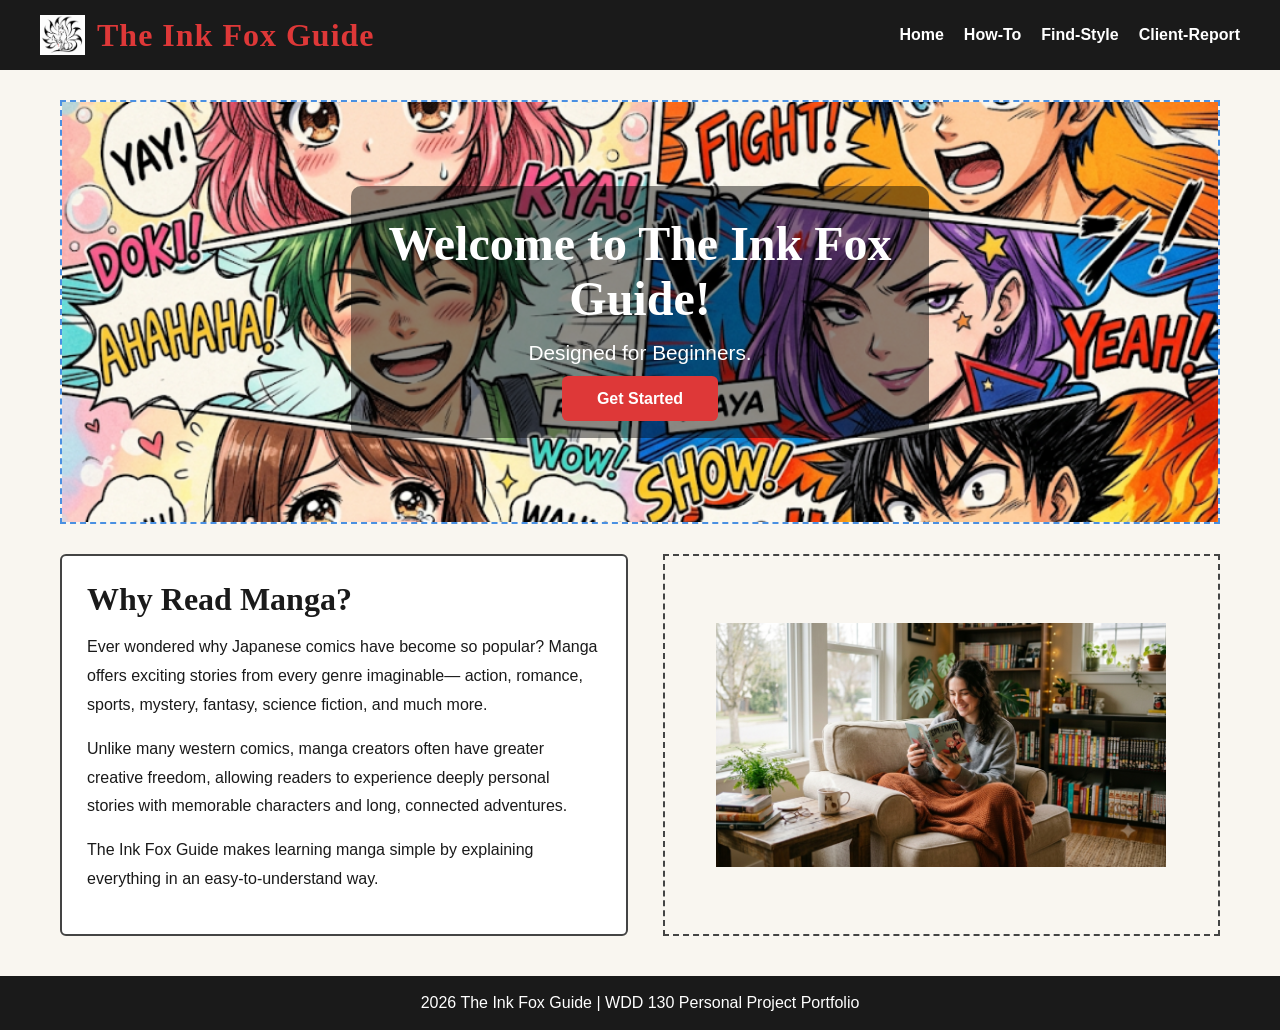
<file: index.html>
<!DOCTYPE html>
<html lang="en">
<head>
    <meta charset="UTF-8">
    <meta name="viewport" content="width=device-width, initial-scale=1.0">
    <title>The Ink Fox Guide | Home</title>
    <link rel="stylesheet" href="styles/style.css">
</head>

<body>

<header>

    <div class="logo">
        <img src="images/fox_logo.png" alt="The Ink Fox Guide Logo">
        <h1>The Ink Fox Guide</h1>
    </div>

    <nav>
        <a href="index.html">Home</a>
        <a href="how-to-read.html">How-To</a>
        <a href="find-your-style.html">Find-Style</a>
        <a href="client_report.html">Client-Report</a>
    </nav>

</header>

<main>

    <section class="hero">

        <img src="images/home_hero.png" alt="Collage of beginner-friendly manga artwork">

        <div class="hero-text">

            <h2>Welcome to The Ink Fox Guide!</h2>

            <p>Designed for Beginners.</p>

            <a class="button" href="find-your-style.html">Get Started</a>

        </div>

    </section>

    <section class="content">

        <article class="why-read">

            <h2>Why Read Manga?</h2>

            <p>
                Ever wondered why Japanese comics have become so popular?
                Manga offers exciting stories from every genre imaginable—
                action, romance, sports, mystery, fantasy, science fiction,
                and much more.
            </p>

            <p>
                Unlike many western comics, manga creators often have greater
                creative freedom, allowing readers to experience deeply
                personal stories with memorable characters and long,
                connected adventures.
            </p>

            <p>
                The Ink Fox Guide makes learning manga simple by explaining
                everything in an easy-to-understand way.
            </p>

        </article>

        <div class="reader-image">

            <img src="images/reading_manga.png" alt="Person reading a manga book">

        </div>

    </section>

</main>

<footer>

    <p>2026 The Ink Fox Guide | WDD 130 Personal Project Portfolio</p>

</footer>

</body>
</html>
</file>
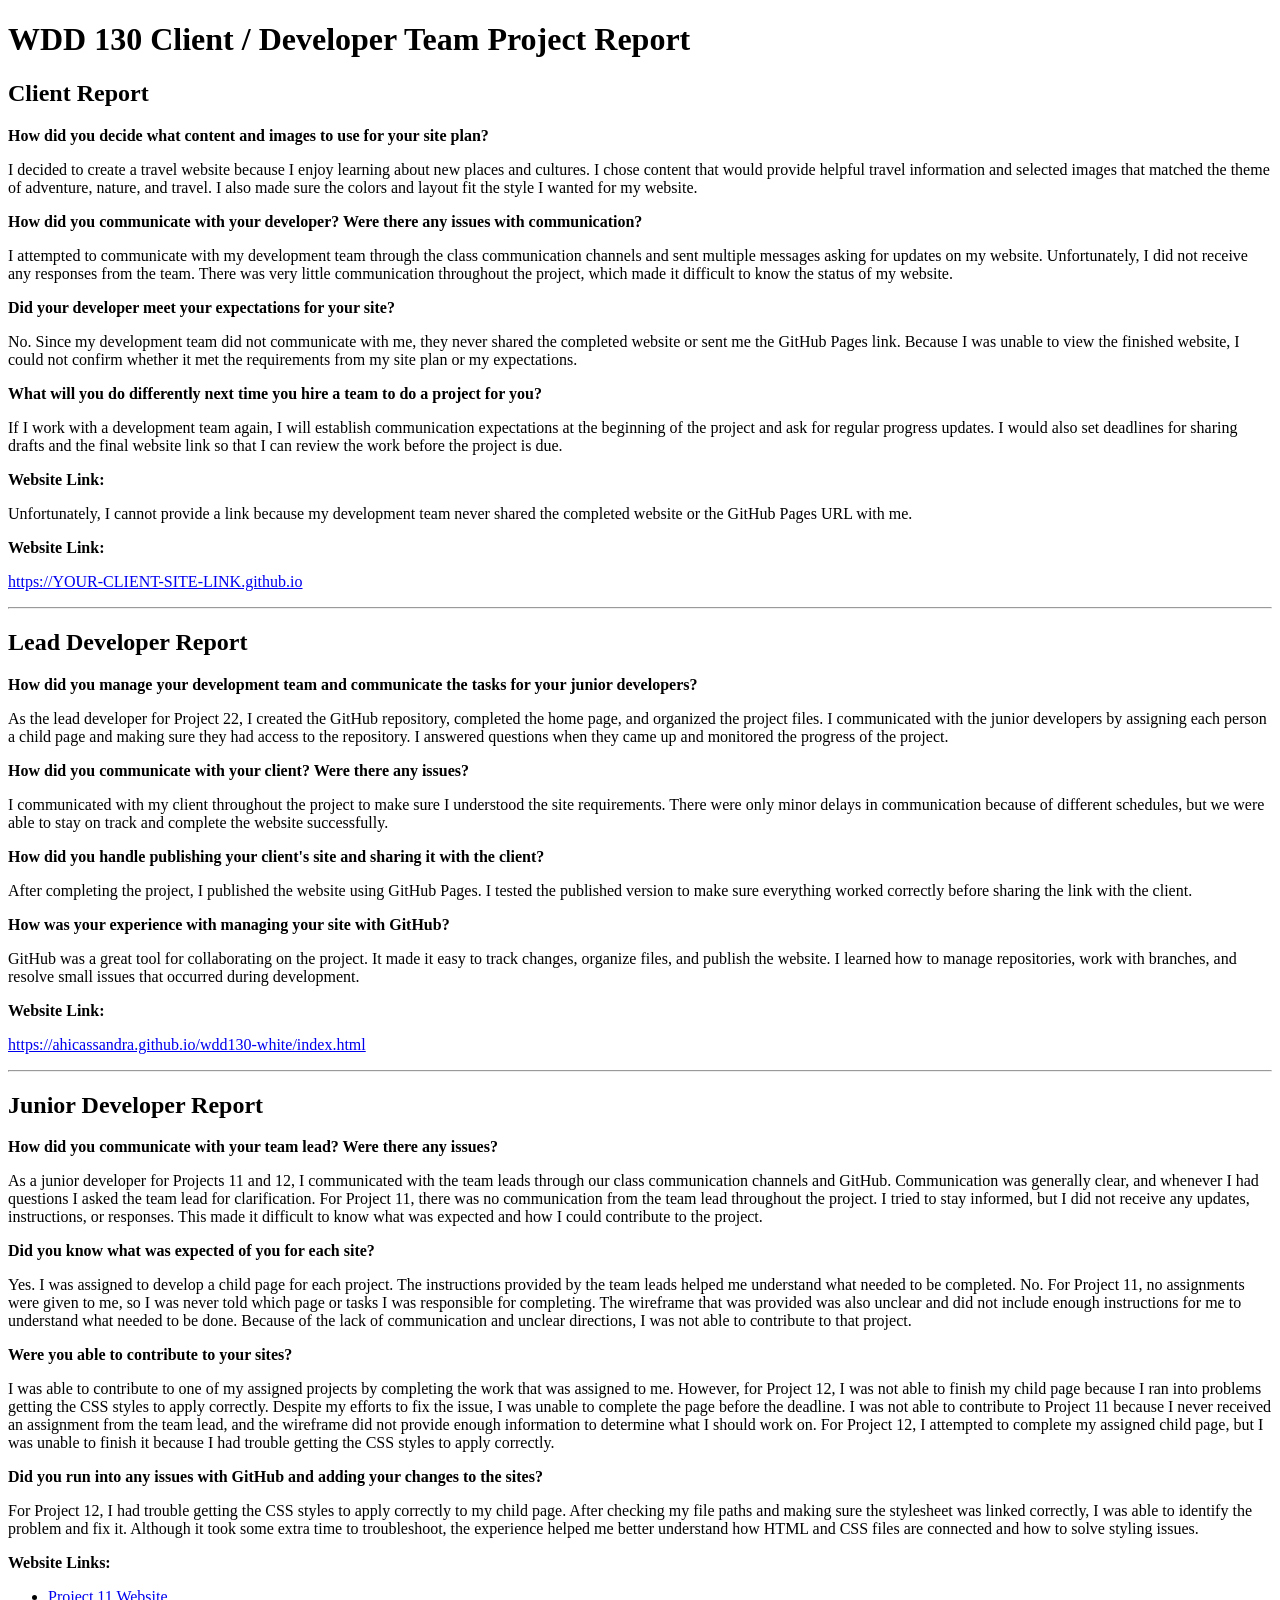
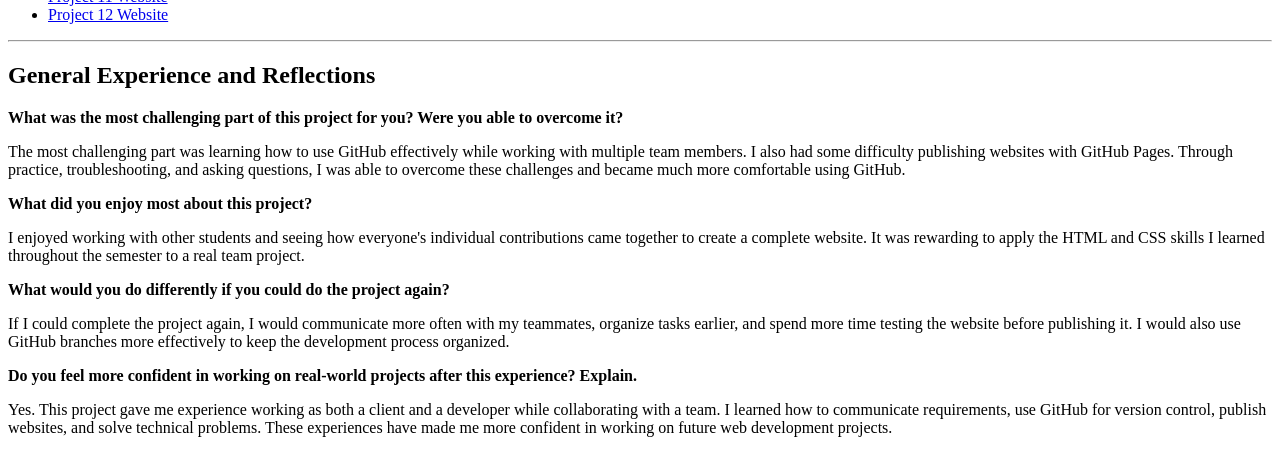
<file: client_report.html>
<!DOCTYPE html>
<html lang="en">
<head>
    <meta charset="UTF-8">
    <meta name="viewport" content="width=device-width, initial-scale=1.0">
    <title>Client Report | WDD 130</title>
</head>
<body>

<h1>WDD 130 Client / Developer Team Project Report</h1>

<h2>Client Report</h2>

<p><strong>How did you decide what content and images to use for your site plan?</strong></p>
<p>
I decided to create a travel website because I enjoy learning about new places and cultures. I chose content that would provide helpful travel information and selected images that matched the theme of adventure, nature, and travel. I also made sure the colors and layout fit the style I wanted for my website.
</p>

<p><strong>How did you communicate with your developer? Were there any issues with communication?</strong></p>
<p>
I attempted to communicate with my development team through the class communication channels and sent multiple messages asking for updates on my website. Unfortunately, I did not receive any responses from the team. There was very little communication throughout the project, which made it difficult to know the status of my website.
</p>

<p><strong>Did your developer meet your expectations for your site?</strong></p>
<p>
No. Since my development team did not communicate with me, they never shared the completed website or sent me the GitHub Pages link. Because I was unable to view the finished website, I could not confirm whether it met the requirements from my site plan or my expectations.
</p>

<p><strong>What will you do differently next time you hire a team to do a project for you?</strong></p>
<p>
If I work with a development team again, I will establish communication expectations at the beginning of the project and ask for regular progress updates. I would also set deadlines for sharing drafts and the final website link so that I can review the work before the project is due.
</p>

<p><strong>Website Link:</strong></p>
<p>
Unfortunately, I cannot provide a link because my development team never shared the completed website or the GitHub Pages URL with me.
</p>

<p><strong>Website Link:</strong></p>
<p>
<a href="https://YOUR-CLIENT-SITE-LINK.github.io" target="_blank">
https://YOUR-CLIENT-SITE-LINK.github.io
</a>
</p>

<hr>

<h2>Lead Developer Report</h2>

<p><strong>How did you manage your development team and communicate the tasks for your junior developers?</strong></p>
<p>
As the lead developer for Project 22, I created the GitHub repository, completed the home page, and organized the project files. I communicated with the junior developers by assigning each person a child page and making sure they had access to the repository. I answered questions when they came up and monitored the progress of the project.
</p>

<p><strong>How did you communicate with your client? Were there any issues?</strong></p>
<p>
I communicated with my client throughout the project to make sure I understood the site requirements. There were only minor delays in communication because of different schedules, but we were able to stay on track and complete the website successfully.
</p>

<p><strong>How did you handle publishing your client's site and sharing it with the client?</strong></p>
<p>
After completing the project, I published the website using GitHub Pages. I tested the published version to make sure everything worked correctly before sharing the link with the client.
</p>

<p><strong>How was your experience with managing your site with GitHub?</strong></p>
<p>
GitHub was a great tool for collaborating on the project. It made it easy to track changes, organize files, and publish the website. I learned how to manage repositories, work with branches, and resolve small issues that occurred during development.
</p>

<p><strong>Website Link:</strong></p>
<p>
<a href="https://ahicassandra.github.io/wdd130-white/index.html" target="_blank">
https://ahicassandra.github.io/wdd130-white/index.html
</a>
</p>

<hr>

<h2>Junior Developer Report</h2>

<p><strong>How did you communicate with your team lead? Were there any issues?</strong></p>
<p>
As a junior developer for Projects 11 and 12, I communicated with the team leads through our class communication channels and GitHub. Communication was generally clear, and whenever I had questions I asked the team lead for clarification.
For Project 11, there was no communication from the team lead throughout the project. I tried to stay informed, but I did not receive any updates, instructions, or responses. This made it difficult to know what was expected and how I could contribute to the project.
</p>

<p><strong>Did you know what was expected of you for each site?</strong></p>
<p>
Yes. I was assigned to develop a child page for each project. The instructions provided by the team leads helped me understand what needed to be completed.
No. For Project 11, no assignments were given to me, so I was never told which page or tasks I was responsible for completing. The wireframe that was provided was also unclear and did not include enough instructions for me to understand what needed to be done. Because of the lack of communication and unclear directions, I was not able to contribute to that project.
</p>

<p><strong>Were you able to contribute to your sites?</strong></p>
<p>
I was able to contribute to one of my assigned projects by completing the work that was assigned to me. However, for Project 12, I was not able to finish my child page because I ran into problems getting the CSS styles to apply correctly. Despite my efforts to fix the issue, I was unable to complete the page before the deadline.
I was not able to contribute to Project 11 because I never received an assignment from the team lead, and the wireframe did not provide enough information to determine what I should work on. For Project 12, I attempted to complete my assigned child page, but I was unable to finish it because I had trouble getting the CSS styles to apply correctly.
</p>

<p><strong>Did you run into any issues with GitHub and adding your changes to the sites?</strong></p>
<p>
For Project 12, I had trouble getting the CSS styles to apply correctly to my child page. After checking my file paths and making sure the stylesheet was linked correctly, I was able to identify the problem and fix it. Although it took some extra time to troubleshoot, the experience helped me better understand how HTML and CSS files are connected and how to solve styling issues.
</p>

<p><strong>Website Links:</strong></p>
<ul>
    <li><a href="https://PROJECT11-LINK.github.io" target="_blank">Project 11 Website</a></li>
    <li><a href="https://xaaque.github.io/wdd130-jones/index.html" target="_blank">Project 12 Website</a></li>
</ul>

<hr>

<h2>General Experience and Reflections</h2>

<p><strong>What was the most challenging part of this project for you? Were you able to overcome it?</strong></p>
<p>
The most challenging part was learning how to use GitHub effectively while working with multiple team members. I also had some difficulty publishing websites with GitHub Pages. Through practice, troubleshooting, and asking questions, I was able to overcome these challenges and became much more comfortable using GitHub.
</p>

<p><strong>What did you enjoy most about this project?</strong></p>
<p>
I enjoyed working with other students and seeing how everyone's individual contributions came together to create a complete website. It was rewarding to apply the HTML and CSS skills I learned throughout the semester to a real team project.
</p>

<p><strong>What would you do differently if you could do the project again?</strong></p>
<p>
If I could complete the project again, I would communicate more often with my teammates, organize tasks earlier, and spend more time testing the website before publishing it. I would also use GitHub branches more effectively to keep the development process organized.
</p>

<p><strong>Do you feel more confident in working on real-world projects after this experience? Explain.</strong></p>
<p>
Yes. This project gave me experience working as both a client and a developer while collaborating with a team. I learned how to communicate requirements, use GitHub for version control, publish websites, and solve technical problems. These experiences have made me more confident in working on future web development projects.
</p>

</body>
</html>
</file>
<file: styles/style.css>
* {
  margin: 0;
  padding: 0;
  box-sizing: border-box;
}

body {
  font-family: "Open Sans", sans-serif;
  background-color: #f9f6f0;
  color: #1a1a1a;
}

header {
  background-color: #1a1a1a;
  color: white;

  display: flex;
  justify-content: space-between;
  align-items: center;

  padding: 15px 40px;
}

.logo {
  display: flex;
  align-items: center;
  gap: 12px;
}

.logo img {
  width: 45px;
}

.logo h1 {
  font-family: "Bangers", cursive;
  color: #de3838;
  font-size: 2rem;
  letter-spacing: 1px;
}

nav {
  display: flex;
  gap: 20px;
}

nav a {
  color: white;
  text-decoration: none;
  font-weight: 600;
}

nav a:hover {
  color: #de3838;
}

main {
  max-width: 1200px;
  margin: 30px auto;
  padding: 0 20px;
}

.hero {
  position: relative;
  border: 2px dashed #4a90e2;
  margin-bottom: 30px;
}

.hero img {
  width: 100%;
  height: 420px;
  object-fit: cover;
  display: block;
}

.hero-text {
  position: absolute;

  top: 50%;
  left: 50%;

  transform: translate(-50%, -50%);

  text-align: center;
  color: white;

  background: rgba(0, 0, 0, 0.45);
  padding: 30px;
  border-radius: 10px;
}

.hero-text h2 {
  font-family: "Bangers", cursive;
  font-size: 3rem;
  color: white;
  margin-bottom: 15px;
}

.hero-text p {
  font-size: 1.3rem;
  margin-bottom: 25px;
}

.button {
  background-color: #de3838;
  color: white;
  padding: 14px 35px;
  text-decoration: none;
  border-radius: 6px;
  font-weight: bold;
}

.button:hover {
  background-color: #c82d2d;
}

.content {
  display: flex;
  justify-content: space-between;
  gap: 35px;
  margin-bottom: 40px;
}

.why-read,
.reader-image {
  flex: 1;
}

.why-read {
  background: white;
  border: 2px solid #444;
  border-radius: 6px;
  padding: 25px;
}

.why-read h2 {
  font-family: "Bangers", cursive;
  font-size: 2rem;
  margin-bottom: 15px;
}

.why-read p {
  line-height: 1.8;
  margin-bottom: 15px;
}

.reader-image {
  border: 2px dashed #444;
  padding: 20px;

  display: flex;
  justify-content: center;
  align-items: center;
}

.reader-image img {
  width: 100%;
  max-width: 450px;
  height: auto;
}

.page-title {
  background: white;
  border: 2px solid #444;
  padding: 18px 25px;
  margin-bottom: 25px;
}

.page-title h2 {
  font-family: "Bangers", cursive;
  font-size: 2.4rem;
}

.page-intro {
  background: white;
  border: 2px solid #444;
  padding: 25px;
  margin-bottom: 30px;
  line-height: 1.8;
}

.feature-section {
  display: flex;
  gap: 30px;
  margin-bottom: 40px;
}

.sub-image {
  flex: 1;
  border: 2px dashed #444;
  min-height: 320px;

  display: flex;
  justify-content: center;
  align-items: center;
}

.sub-image img {
  width: 100%;
  height: 100%;
  object-fit: cover;
}

.feature-box {
  flex: 1.2;
  border: 2px solid #4a90e2;
  background: #eef5ff;
  padding: 25px;

  display: flex;
  flex-direction: column;
  justify-content: center;
  align-items: center;
  text-align: center;

  min-height: 320px;
}

.feature-box h3 {
  font-family: "Bangers", cursive;
  font-size: 2rem;
  margin-bottom: 20px;
}

.feature-box p {
  line-height: 1.8;
}

.reading {
  display: grid;
  width: 100%;
  grid-template-columns: repeat(3, 1fr);
  justify-items: center;
  align-items: center;
  gap: 25px;
  margin: auto;
}

.readimg {
  grid-column: 1/2;
  grid-row: 1/2;
  object-fit: contain;
}

.readimg img,
.readimg2 img {
  object-fit: contain;
  width: 100%;
  border: 2px dashed #444;
}

.text2 {
  grid-column: 2/3;
  grid-row: 1/2;
  max-width: 400px;
  border: 2px solid #444;
  padding: 33px;
  padding-top: 10px;
}

.readimg2 {
  grid-column: 3/4;
  grid-row: 1/2;
  justify-content: center;
  object-fit: contain;
}

footer {
  background: #1a1a1a;
  color: white;
  text-align: center;
  padding: 18px;
}

@media screen and (max-width: 900px) {
  header {
    flex-direction: column;
    gap: 20px;
  }

  nav {
    flex-direction: column;
    text-align: center;
  }

  .content,
  .feature-section {
    flex-direction: column;
  }

  .hero-text h2 {
    font-size: 2rem;
  }

  .hero img {
    height: 300px;
  }
}

#wrap{
  border:solid;
  border-color: black;
  font: #ffff;
  text-align: center;
  border-width: 50px;
  display: grid;
  grid-template-columns: 1fr;
  grid-template-rows: 1fr 1fr;
  width: 90em;
  height: 70em;
  margin-left: 20px;
  margin-right: 20px;



}

.box{
  border: solid black;
  text-align: center;
  border: solid;
  border-color: #fcc72a;
  background-color: white;
  overflow: hidden;
}

.box:nth-child(1){
  width: 50%;
  height: 35%;
  grid-column: span 1;
  grid-row: 1fr;
}

.box:nth-child(2){
  width: 50%;
  height: 35%;
  grid-column: span 1;
  grid-row: span 1;
}

.box:nth-child(3){
  width: 50%;
  height: 35%;
  grid-column: span 1;
  grid-row: span 2;
  margin-left: 50%;
}
</file>
